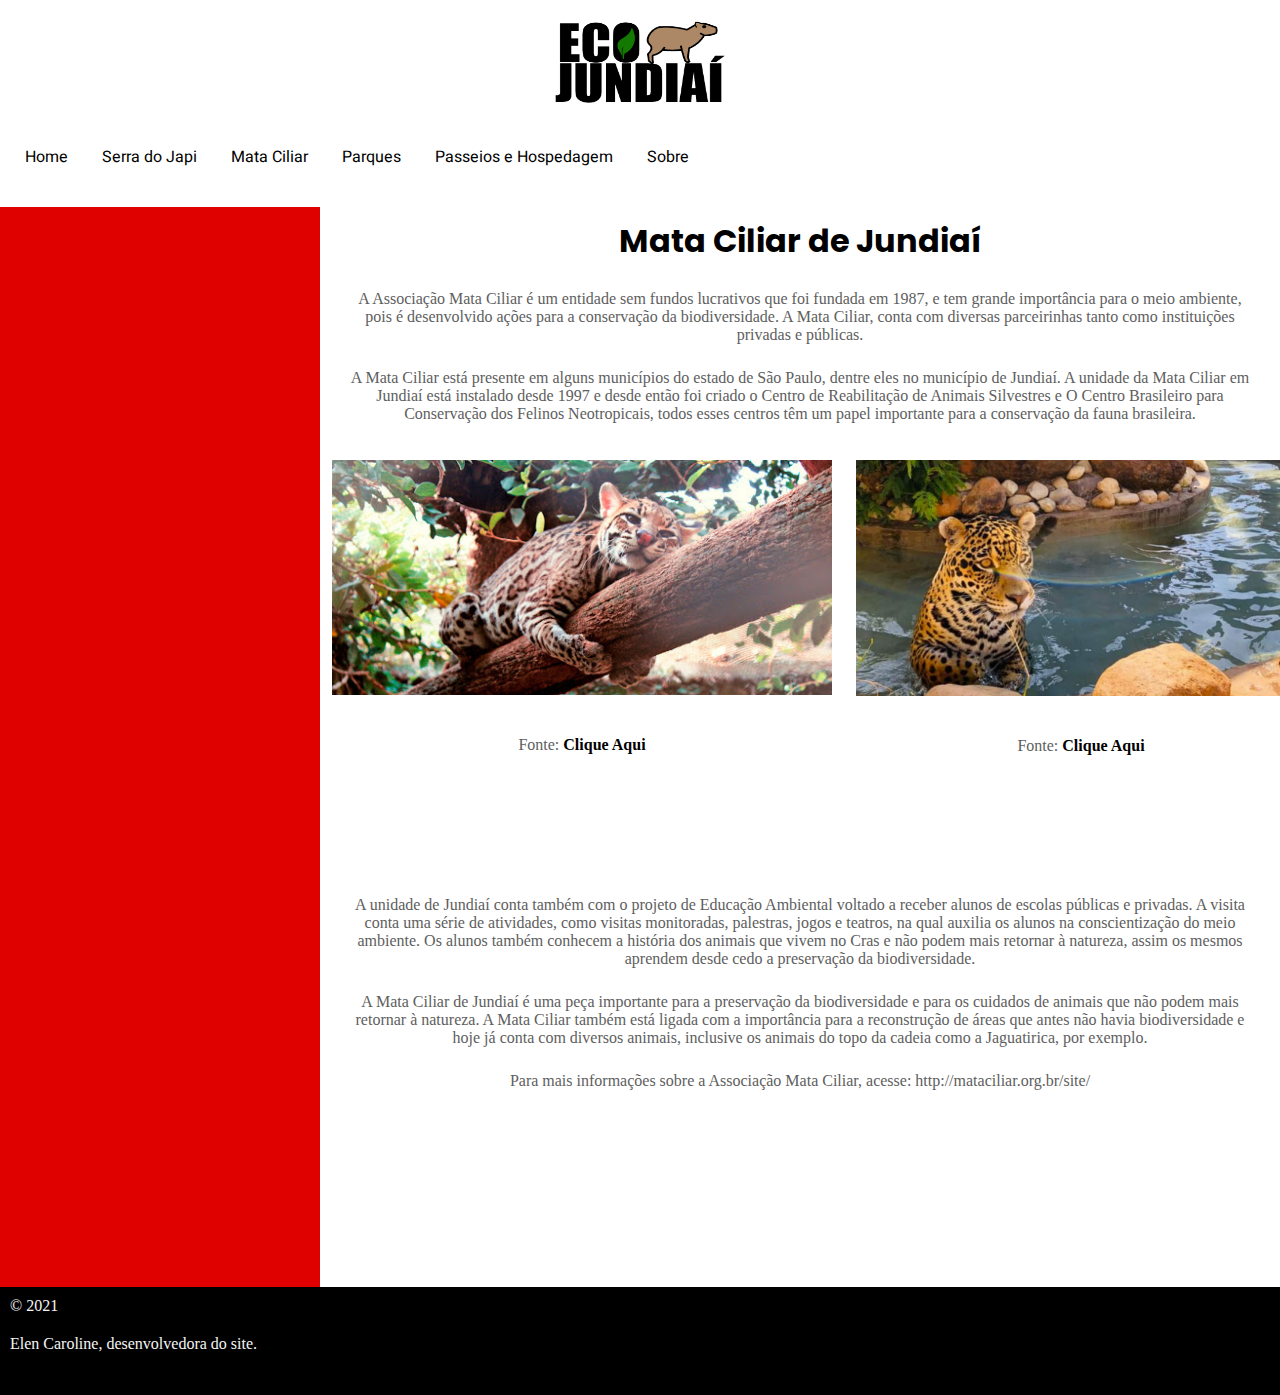
<file: mata-ciliar.html>
<!DOCTYPE html>
<html lang="en">
<head>
    <meta charset="UTF-8">
    <meta http-equiv="X-UA-Compatible" content="IE=edge">
    <meta name="viewport" content="width=device-width, initial-scale=1.0">
    <link rel="stylesheet" href="style.css">
    <link rel="icon" href="img/meio-ambiente.png">
    <title>Mata Ciliar</title>
</head>
<body>
    <div class="container-mata">
        <section class="header">
            <img src="img/capivarinha.png" alt="">
        </section>
        
        <section class="nav">
            <nav >
                <ul>
                    <li>
                        <a href="index.html">Home</a>
                        <a href="serra-japi.html">Serra do Japi</a>
                        <a href="#">Mata Ciliar</a>
                        <a href="park.html">Parques</a>
                        <a href="passeios-hospedagem.html">Passeios e Hospedagem</a>
                        <a href="sobre.html">Sobre</a>
                    </li>
                </ul>
            </nav>
        </section>

        <section>
            <main class="conteudo-mata">
                <div class="mata-1">
                    
                </div>
                <div class="mata-2">
                    <div class="mata-info">
                        <h1>Mata Ciliar de Jundiaí</h1>
                        <p>
                            A Associação Mata Ciliar é um entidade sem fundos lucrativos que foi fundada em 1987,
                           e tem grande importância para o meio ambiente, pois é desenvolvido ações para a conservação da biodiversidade.
                           A Mata Ciliar, conta com diversas parceirinhas tanto como instituições privadas e públicas.

                           
                        </p>
                        <p>
                            A Mata Ciliar está presente em alguns municípios do estado de São Paulo, dentre eles no município de Jundiaí.
                            A unidade da Mata Ciliar em Jundiaí está instalado desde 1997 e desde então foi criado o Centro de Reabilitação de Animais Silvestres e 
                            O Centro Brasileiro para Conservação dos Felinos Neotropicais, todos esses centros têm um papel importante para a conservação da fauna brasileira.

                        </p>
                         
                        <div class="img-mataciliar">
                            <div>
                                <img src="img/mata-ciliar1.jpg" alt="" width="500px">
                                <p> Fonte: <a href="sobre.html">Clique Aqui</a> </p>
                            </div>
                            <div>
                                <img src="img/mata-ciliar2.png" alt="" width="450px">
                                <p> Fonte: <a href="sobre.html">Clique Aqui</a> </p>
                            </div>
                        </div>

                        <p>
                            A unidade de Jundiaí conta também com o projeto de Educação Ambiental voltado a receber alunos de escolas públicas e privadas.
                            A visita conta uma série de atividades, como visitas monitoradas, palestras, jogos e teatros, na qual auxilia os alunos na conscientização do meio ambiente.
                            Os alunos também conhecem a história dos animais que vivem no Cras e não podem mais retornar à natureza, assim os mesmos aprendem desde cedo a preservação da biodiversidade.

                        </p>
                            
                        <p>
                            A Mata Ciliar de Jundiaí é uma peça importante para a preservação da biodiversidade e para os cuidados de animais que não podem mais retornar à natureza.
                            A Mata Ciliar também está ligada com a importância para a reconstrução de áreas que antes não havia biodiversidade e hoje já conta com diversos animais, inclusive os animais do topo da cadeia como a Jaguatirica, por exemplo.

                        </p>
                        <p>
                            Para mais informações sobre a Associação Mata Ciliar, acesse: http://mataciliar.org.br/site/
                        </p>
                    </div>
                </div>
            </main>
        </section>
        <section>
            <footer>
                <p>
                    &copy; 2021
                </p>
                <p> 
                    
                    Elen Caroline, desenvolvedora do site.
                </p>
               
            </footer>
        </section>
    </div>
</body>
</html>
</file>
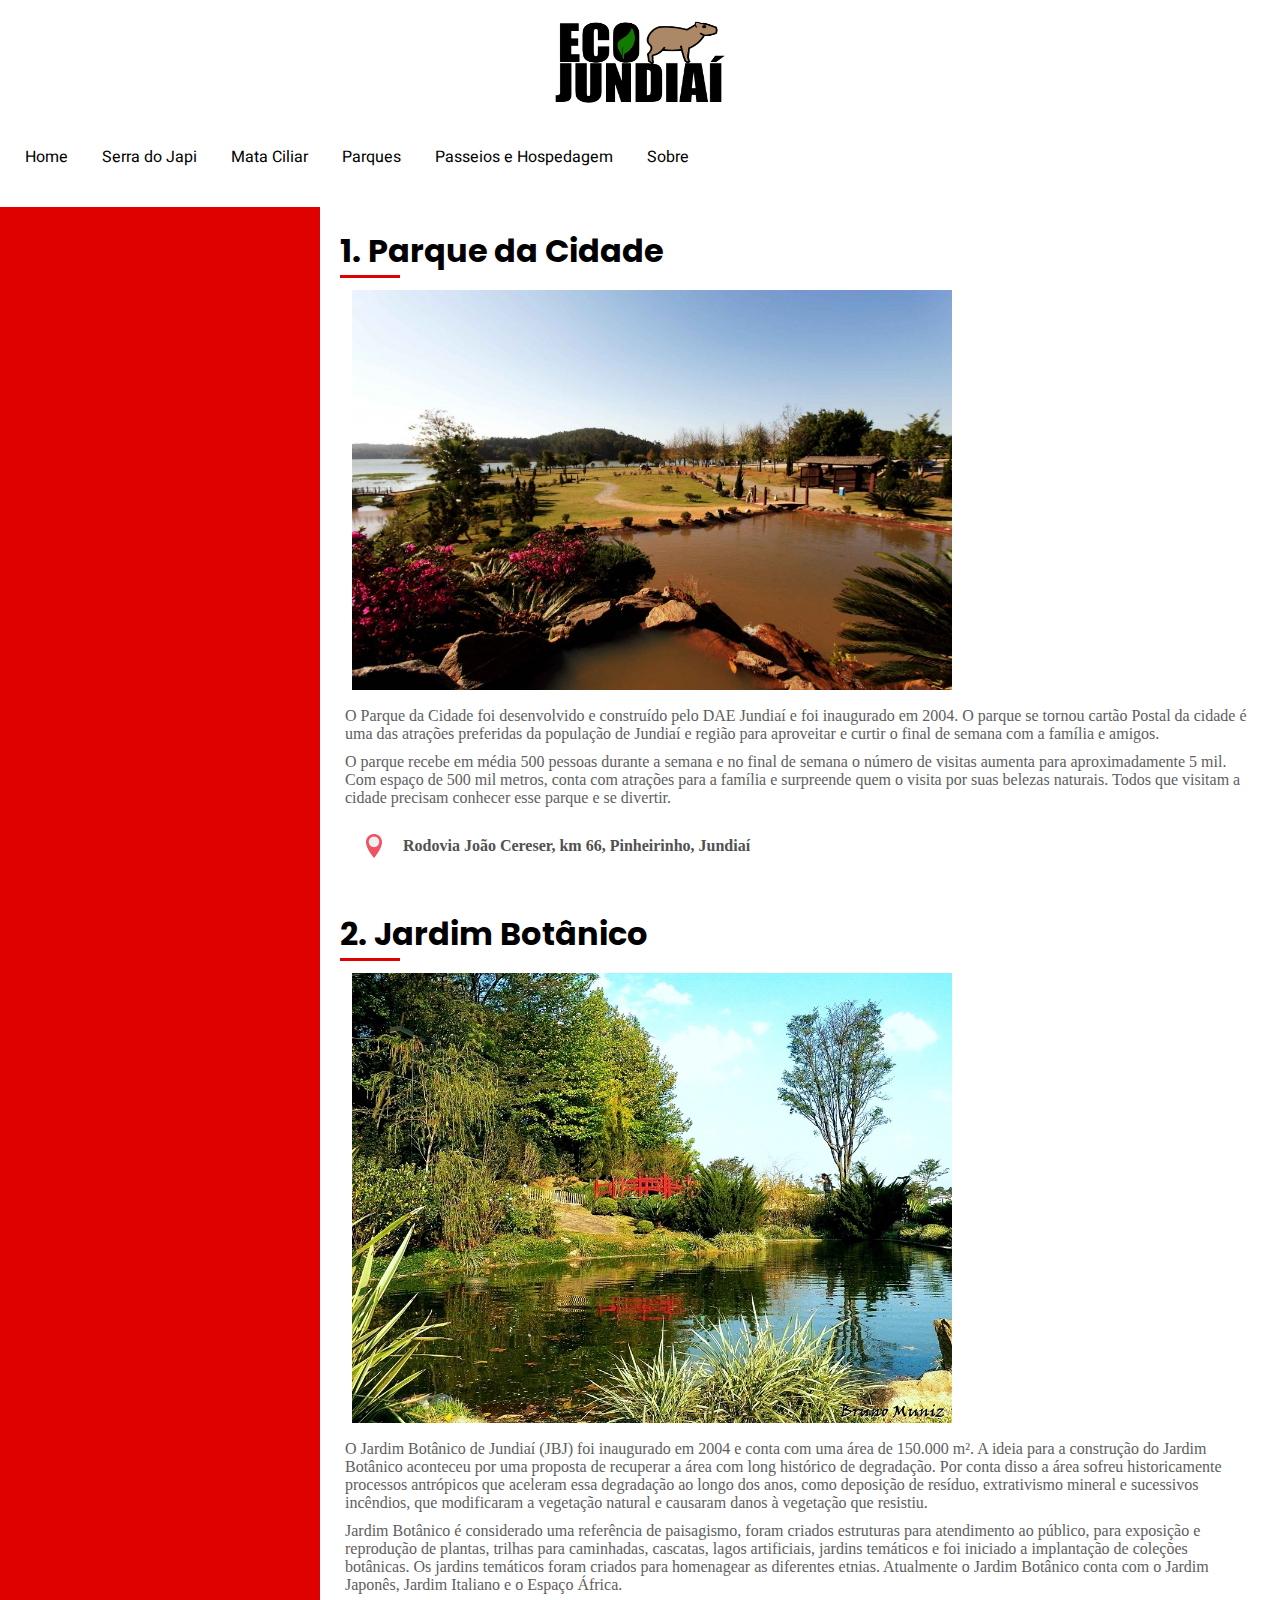
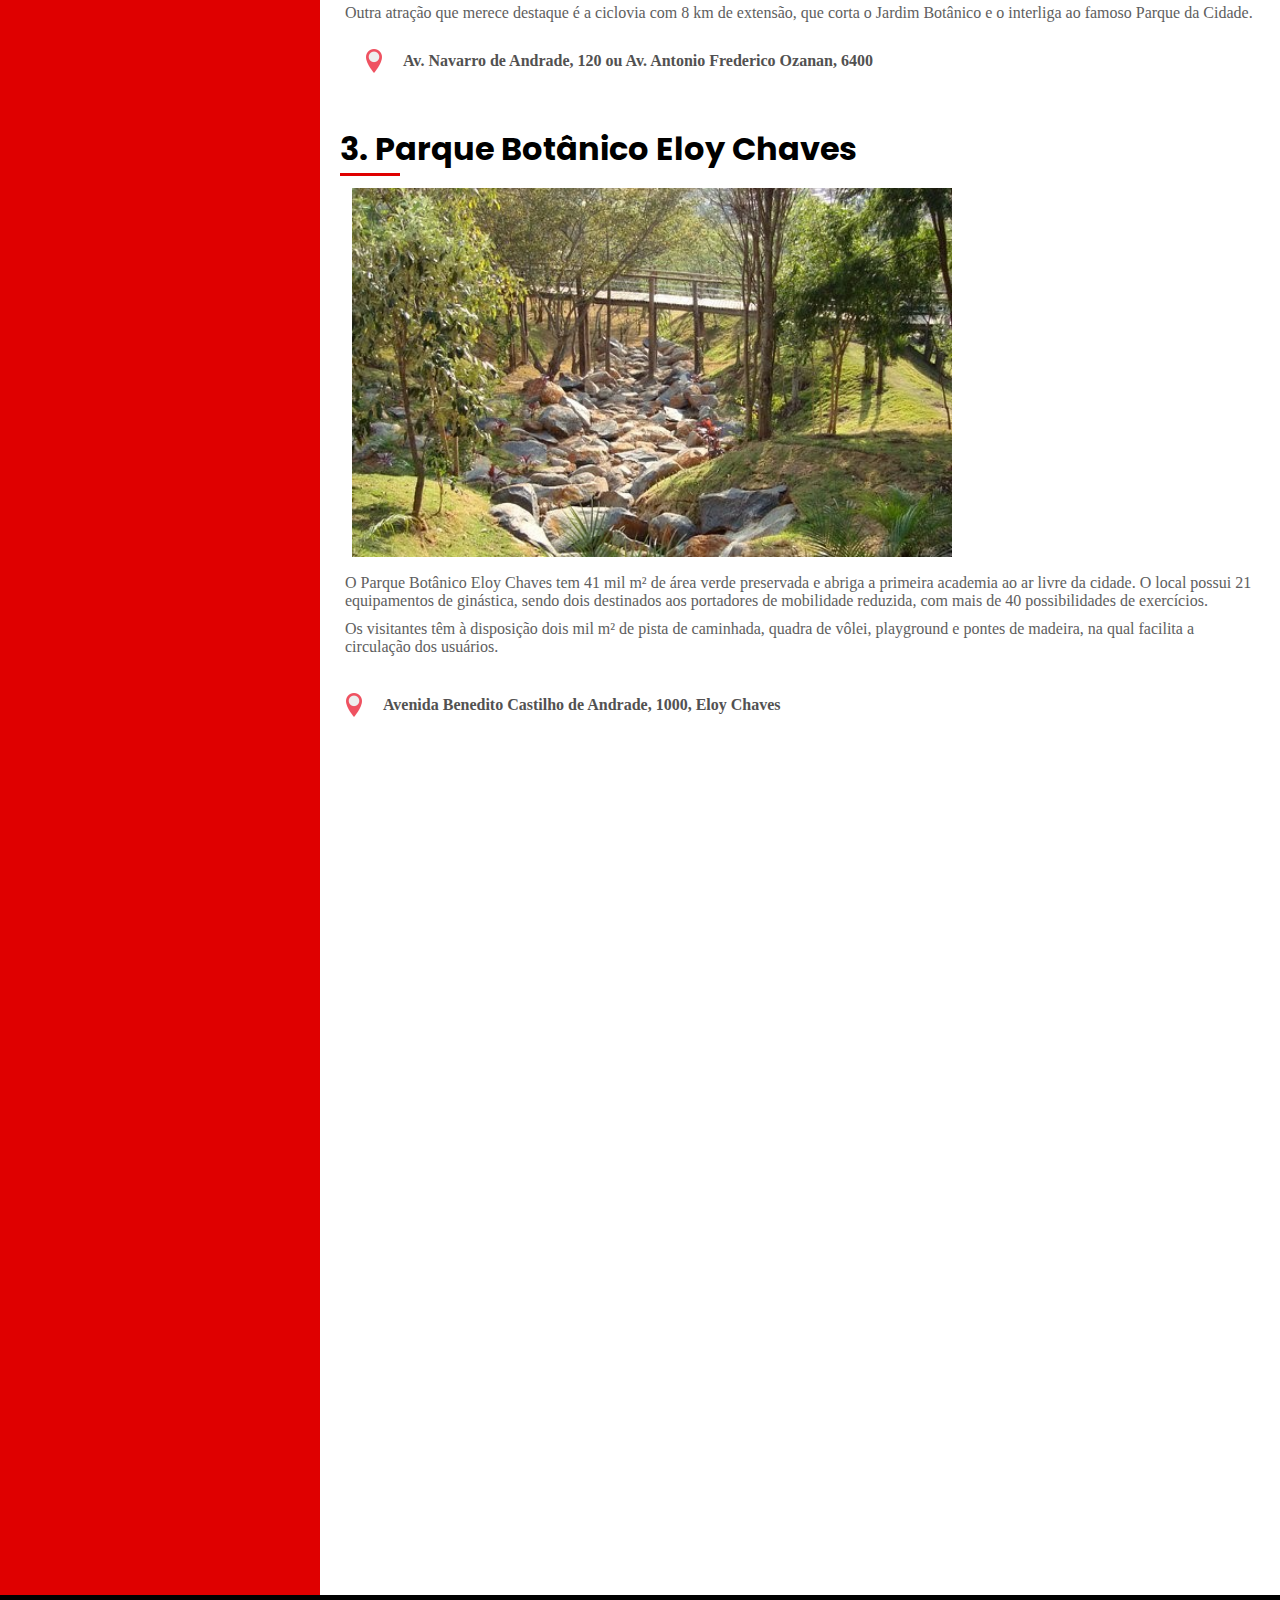
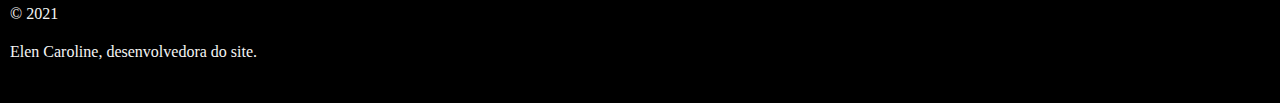
<file: park.html>
<!DOCTYPE html>
<html lang="en">
<head>
    <meta charset="UTF-8">
    <meta http-equiv="X-UA-Compatible" content="IE=edge">
    <meta name="viewport" content="width=device-width, initial-scale=1.0">
    <link rel="stylesheet" href="style.css">
    <link rel="icon" href="img/meio-ambiente.png">
    <title>Parques</title>
</head>
<body>
    <div class="container-park">

        <section class="header">
            <img src="img/capivarinha.png" alt="">
        </section>
        
        <section class="nav">
            <nav >
                <ul>
                    <li>
                        <a href="index.html">Home</a>
                        <a href="serra-japi.html">Serra do Japi</a>
                        <a href="mata-ciliar.html">Mata Ciliar</a>
                        <a href="#">Parques</a>
                        <a href="passeios-hospedagem.html">Passeios e Hospedagem</a>
                        <a href="sobre.html">Sobre</a>
                    </li>
                </ul>
            </nav>
        </section>

        <section>
            <main class="conteudo-park">
                <div class="cont-1"> 

                </div>
                <div class="cont-2">
                    <div class="park-1">
                        <h2>
                            1. Parque da Cidade
                        </h2>
                        <img src="img/parque-da-cidade.jpg" alt="" width="600px">
                        <p>
                            O Parque da Cidade foi desenvolvido e construído pelo DAE Jundiaí e foi inaugurado em 2004. O parque se tornou cartão
                            Postal da cidade é uma das atrações preferidas da população de Jundiaí e região para aproveitar e curtir o final de semana com a família e amigos.


                        <p>
                            O parque recebe em média 500 pessoas durante a semana e no final de semana o número de visitas aumenta para aproximadamente 5 mil.
                            Com espaço de 500 mil metros, conta com atrações para a família e surpreende quem o visita por suas belezas naturais.
                            Todos que visitam a cidade precisam conhecer esse parque e se divertir.

                        </p>
                        <div class="localizacao">
                            <img src="img/localizacao.png" alt=""> 
                            <p>
                                Rodovia João Cereser, km 66, Pinheirinho, Jundiaí
                             </p>
                        </div>
                        
                        
                    </div>
                    
                    <div class="park-2">
                        <h2>
                            2. Jardim Botânico
                        </h2>
                        <img src="img/jardim-botanico.jpg" alt="" width="600px">
                        <p>
                            O Jardim Botânico de Jundiaí (JBJ) foi inaugurado em 2004 e conta com uma área de 150.000 m². 
                            A ideia para a construção do Jardim Botânico aconteceu por uma proposta de recuperar a área com long
                            histórico de degradação. Por conta disso a área sofreu historicamente processos antrópicos que aceleram essa degradação ao
                            longo dos anos, como deposição de resíduo, extrativismo mineral e sucessivos incêndios, que modificaram a vegetação natural
                            e causaram danos à vegetação que resistiu.

                        </p>
                        <p>
                            Jardim Botânico é considerado uma referência de paisagismo, foram criados estruturas para atendimento ao público, para exposição e reprodução de plantas,
                            trilhas para caminhadas, cascatas, lagos artificiais, jardins temáticos e foi iniciado a implantação de coleções botânicas.
                            Os jardins temáticos foram criados para homenagear as diferentes etnias. Atualmente o Jardim Botânico conta com o Jardim Japonês, Jardim Italiano e o Espaço África.
  
                        </p>
                        <p>
                            Outra atração que merece destaque é a ciclovia com 8 km de extensão, que corta o Jardim Botânico e o interliga ao famoso Parque da Cidade.
                        </p>
                        <div class="localizacao">
                            <img src="img/localizacao.png" alt=""> 
                            <p>
                                Av. Navarro de Andrade, 120 ou Av. Antonio Frederico Ozanan, 6400
                             </p>
                        </div>

                    </div>

                    <div class="park-3">
                        <h2>
                            3. Parque Botânico Eloy Chaves
                        </h2>
                        <img src="img/botanico-eloy.jpg" alt="" width="600px">
                        <p>
                            O Parque Botânico Eloy Chaves tem 41 mil m² de área verde preservada e abriga a primeira academia ao ar livre da cidade.
                            O local possui 21 equipamentos de ginástica, sendo dois destinados aos portadores de mobilidade reduzida, com mais de 40 possibilidades de exercícios.
                        </p>
                        <p>
                            Os visitantes têm à disposição dois mil m² de pista de caminhada, quadra de vôlei, playground e pontes de madeira, na qual facilita a circulação dos usuários.
                        </p>
                    </div>
                    <div class="localizacao">
                        <img src="img/localizacao.png" alt=""> 
                        <p>
                            Avenida Benedito Castilho de Andrade, 1000, Eloy Chaves
                         </p>
                    </div>
                </div>

            </main>
        </section>
        <section>
            <footer>
                <p>
                    &copy; 2021
                </p>
                <p> 
                    
                    Elen Caroline, desenvolvedora do site.
                </p>
               
            </footer>
        </section>
    </div>
    
</body>
</html>
</file>
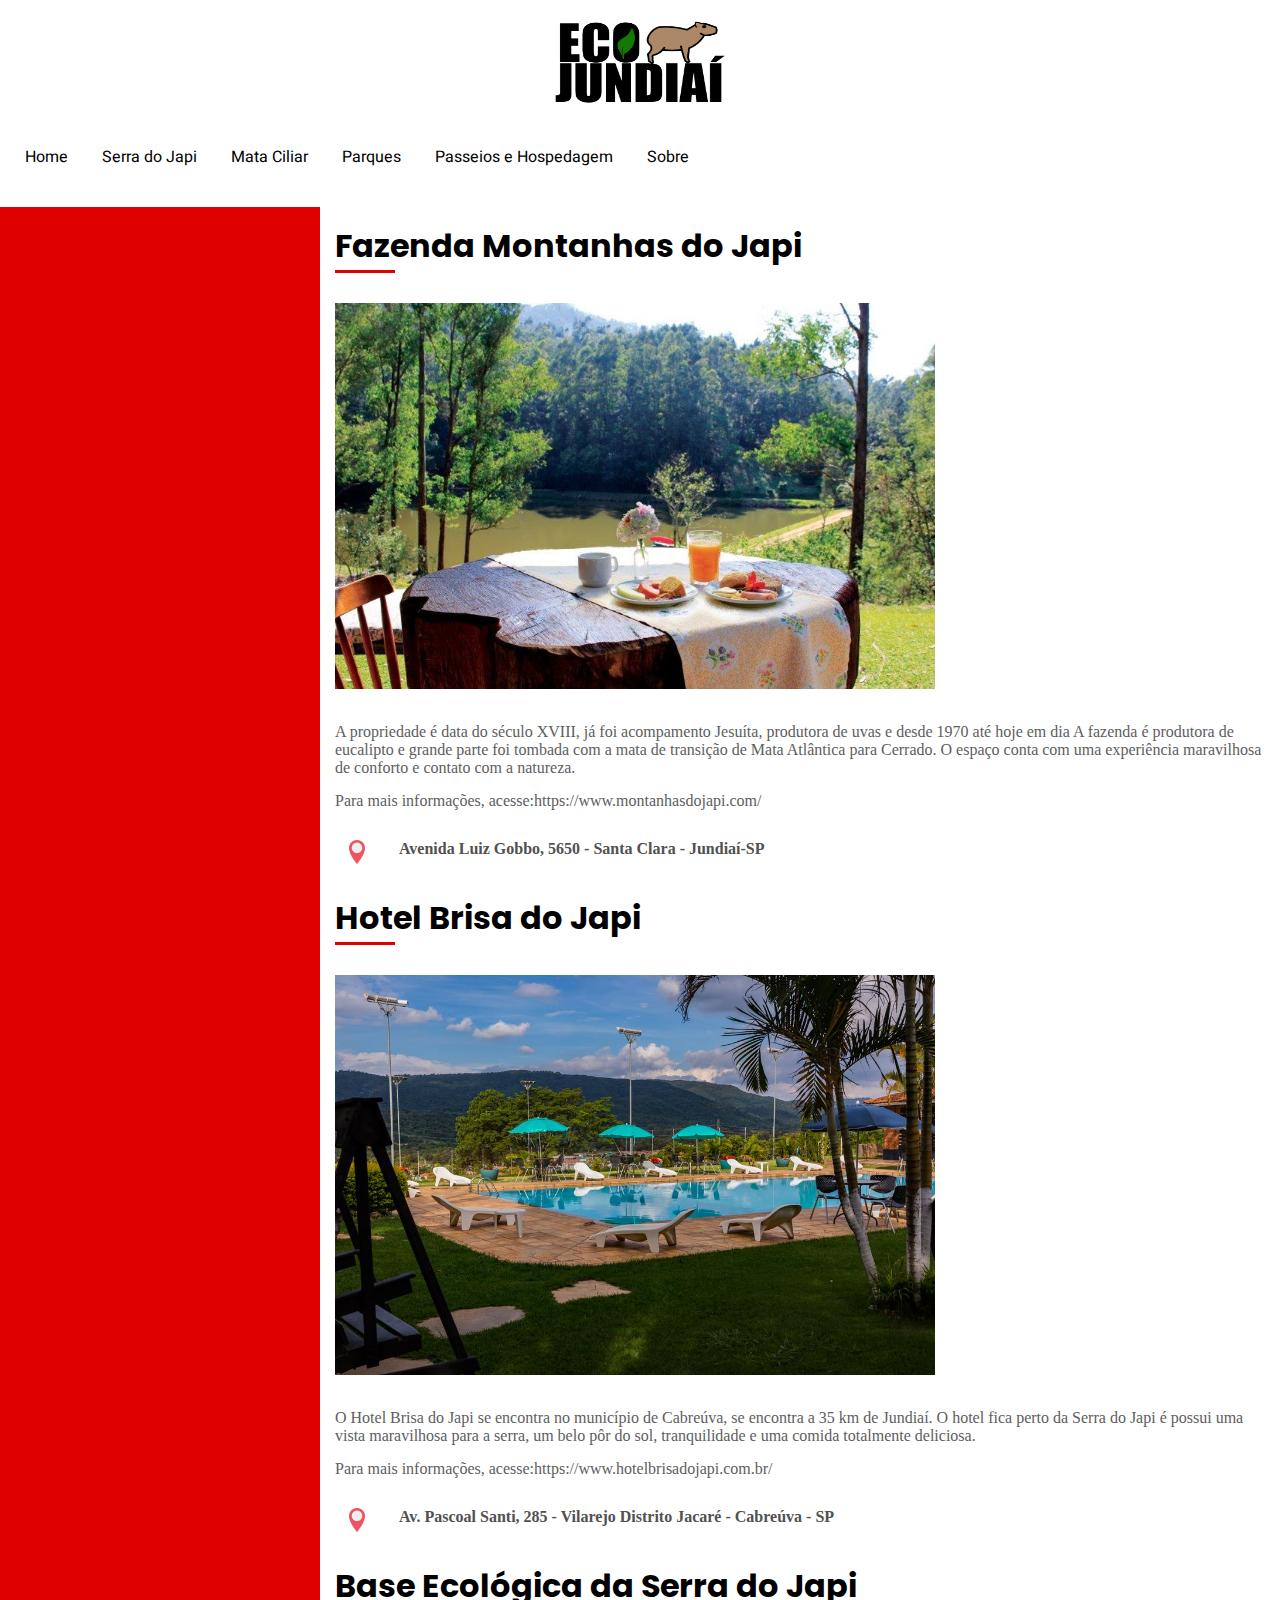
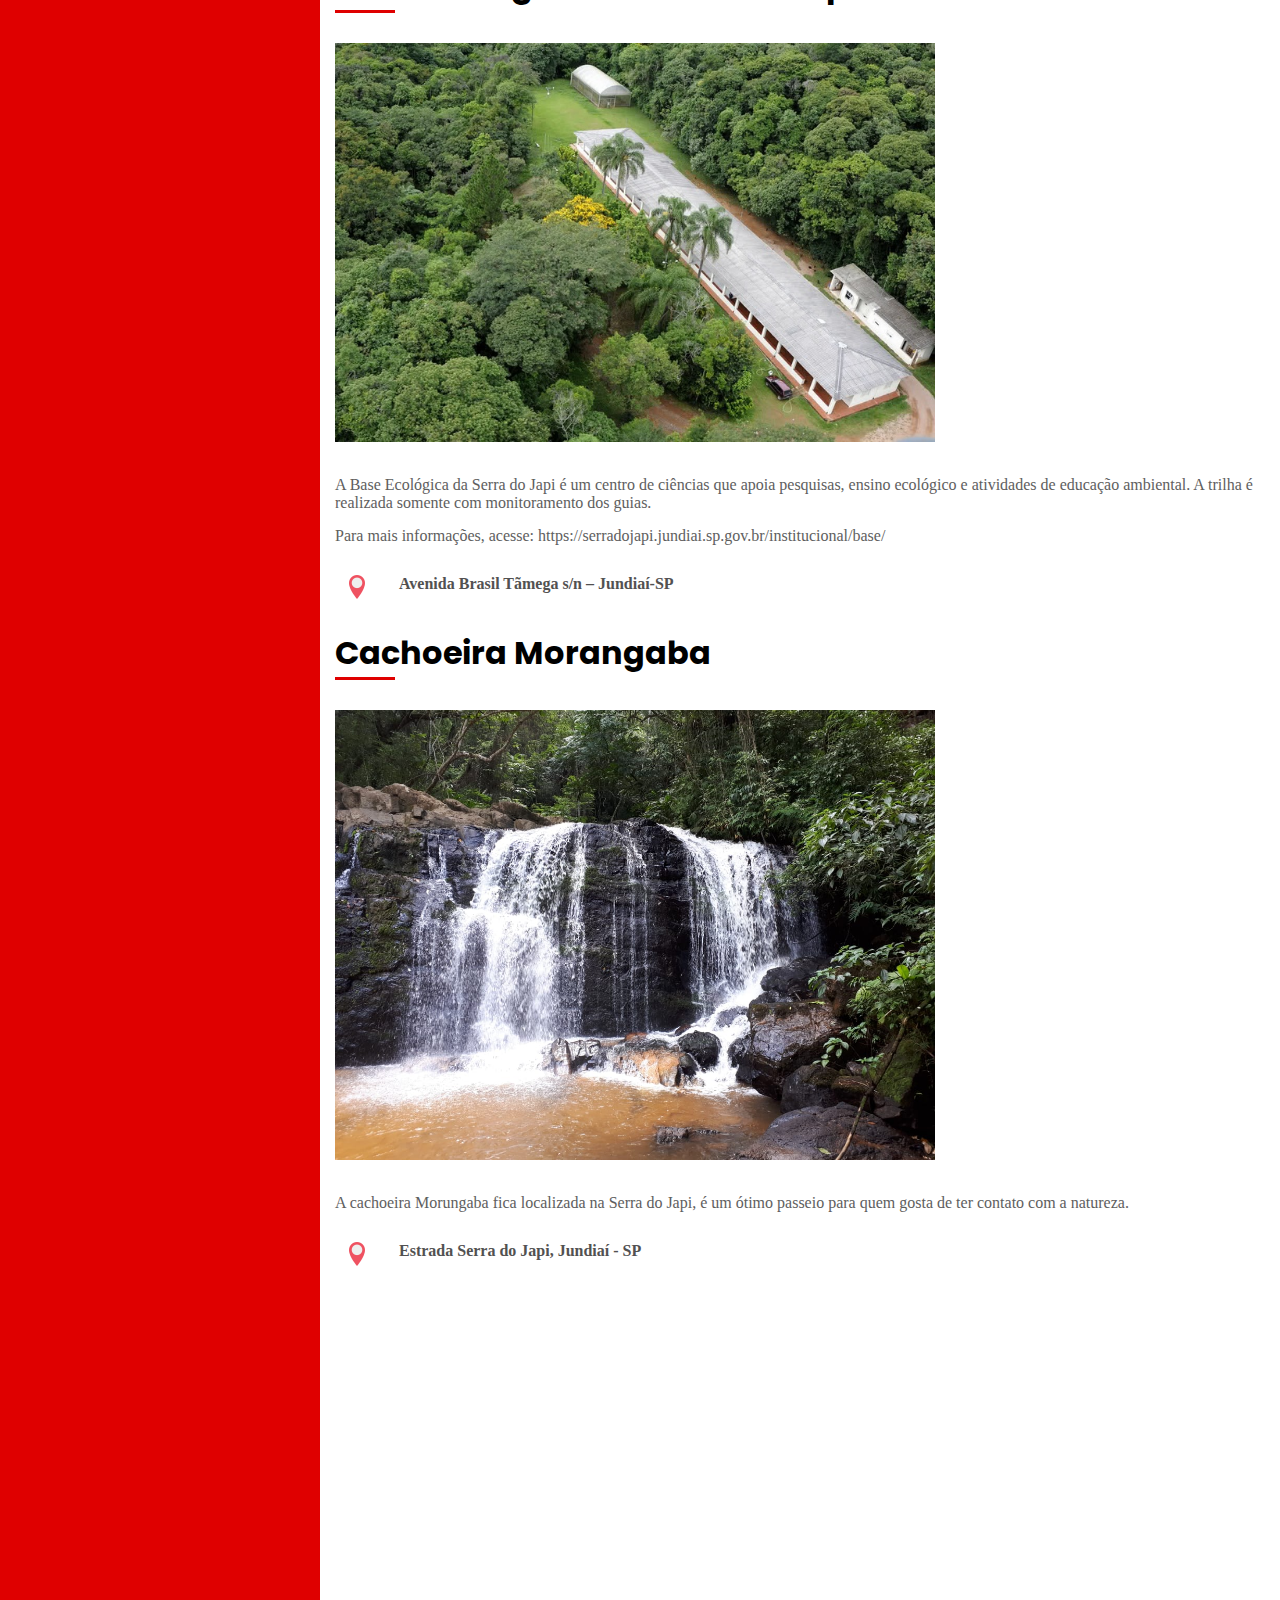
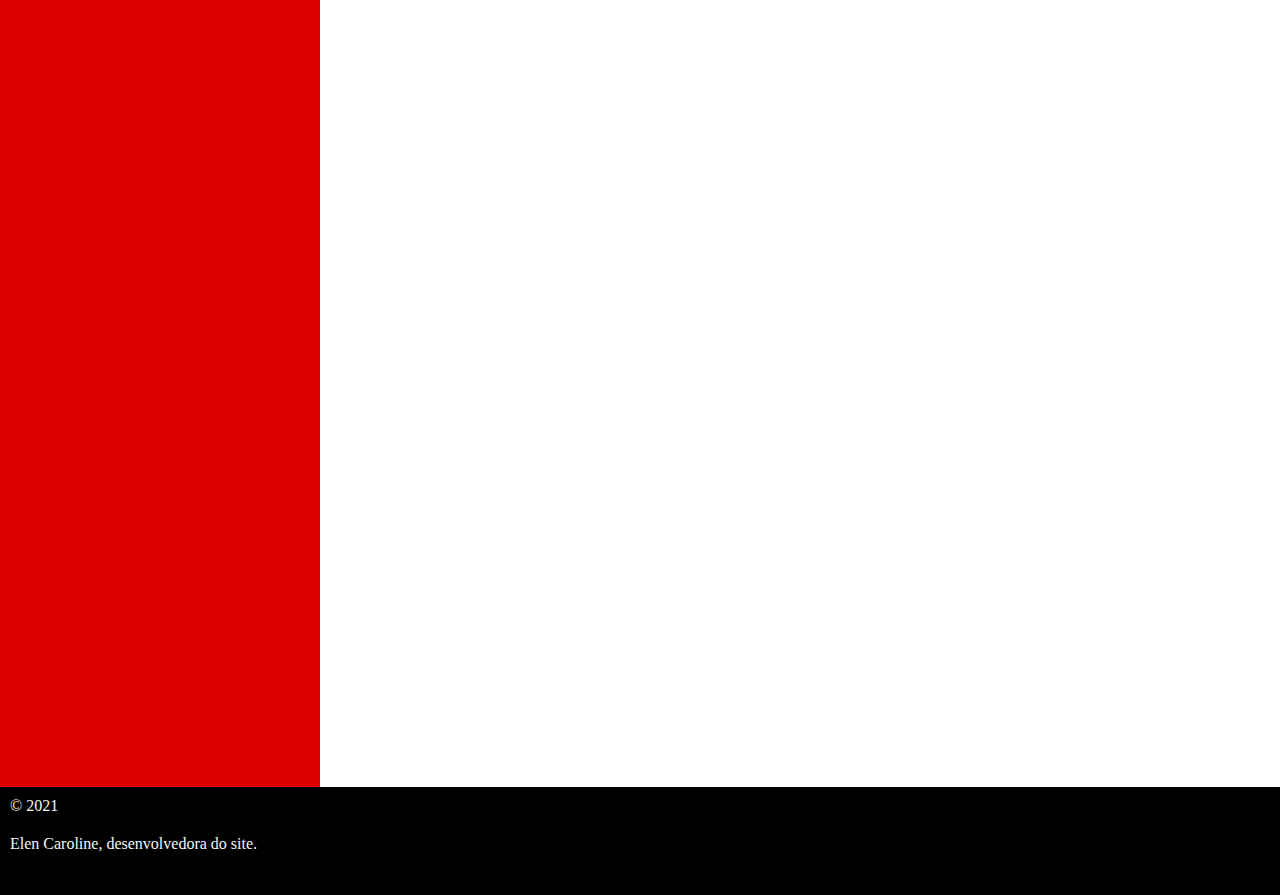
<file: passeios-hospedagem.html>
<!DOCTYPE html>
<html lang="en">
<head>
    <meta charset="UTF-8">
    <meta http-equiv="X-UA-Compatible" content="IE=edge">
    <meta name="viewport" content="width=device-width, initial-scale=1.0">
    <link rel="stylesheet" href="style.css">
    <link rel="icon" href="img/meio-ambiente.png">
    <title>Passeios e Hospedagem</title>
</head>
<body>
    <div class="container-hospedagem">
        <section class="header">
            <img src="img/capivarinha.png" alt="">
    </section>
    
    <section class="nav">
        <nav >
            <ul>
                <li>
                    <a href="index.html">Home</a>
                    <a href="serra-japi.html">Serra do Japi</a>
                    <a href="mata-ciliar.html">Mata Ciliar</a>
                    <a href="park.html">Parques</a>
                    <a href="#">Passeios e Hospedagem</a>
                    <a href="sobre.html">Sobre</a>
                </li>
            </ul>
        </nav>
    </section>
    <section>
        <main class="conteudo-hospedagem">
            <div class="hospedagem-1">

            </div>
            <div class="hospedagem-2">
        
                <div class="passeios-hosp">
                    <h2>Fazenda Montanhas do Japi</h2>
                    <img src="img/hospedagem1.jpg" alt="" width="600px">
                    <p>
                        A propriedade é data do século XVIII, já foi acompamento Jesuíta, produtora de uvas e desde 1970 até hoje em dia
                        A fazenda é produtora de eucalipto e grande parte foi tombada com a mata de transição de Mata Atlântica para Cerrado. 
                        O espaço conta com uma experiência maravilhosa de conforto e contato com a natureza.
                    </p>
                    <p>
                        Para mais informações, acesse:https://www.montanhasdojapi.com/
                    </p>
                    <div class="localizacao">
                        <img src="img/localizacao.png" alt=""> 
                        <p>
                            Avenida Luiz Gobbo, 5650 - Santa Clara - Jundiaí-SP
                         </p>
                    </div>
                </div>
                <div class="passeios-hosp">
                    <h2>Hotel Brisa do Japi</h2>
                    <img src="img/hospedagem2.jpg" alt="" width="600px">
                    <p>
                        O Hotel Brisa do Japi se encontra no município de Cabreúva, se encontra a 35 km de Jundiaí.
                        O hotel fica perto da Serra do Japi é possui uma vista maravilhosa para a serra, um belo pôr do sol, tranquilidade
                        e uma comida totalmente deliciosa.
                    </p>
                    <p>
                        Para mais informações, acesse:https://www.hotelbrisadojapi.com.br/
                    </p>
                    <div class="localizacao">
                        <img src="img/localizacao.png" alt=""> 
                        <p>
                            Av. Pascoal Santi, 285 - Vilarejo Distrito Jacaré - Cabreúva - SP 
                         </p>
                    </div>
                </div>
              
                <div class="passeios-hosp">
                    <h2>Base Ecológica da Serra do Japi</h2>
                    <img src="img/hospedagem3.jpg" alt="" width="600px">
                    <p>
                        A Base Ecológica da Serra do Japi é um centro de ciências que apoia pesquisas, ensino ecológico e atividades de educação ambiental.
                        A trilha é realizada somente com monitoramento dos guias.
                    </p>
                    <p>
                        Para mais informações, acesse: https://serradojapi.jundiai.sp.gov.br/institucional/base/
                    </p>
                    <div class="localizacao">
                        <img src="img/localizacao.png" alt=""> 
                        <p>
                            Avenida Brasil Tãmega s/n – Jundiaí-SP
                         </p>
                    </div>
                </div>

                <div class="passeios-hosp">
                    <h2>Cachoeira Morangaba</h2>
                    <img src="img/hospedagem4.jpg" alt="" width="600px">
                    <p>
                        A cachoeira Morungaba fica localizada na Serra do Japi, é um ótimo passeio para quem gosta de ter contato com a natureza.
                    </p>
                    
                    <div class="localizacao">
                        <img src="img/localizacao.png" alt=""> 
                        <p>
                            Estrada Serra do Japi, Jundiaí - SP
                         </p>
                    </div>
                </div>
                
            </div>
                   
        </main>
    </section>
    <section>
        <footer>
            <p>
                &copy; 2021
            </p>
            <p> 
                
                Elen Caroline, desenvolvedora do site.
            </p>
           
        </footer>
    </section>
    </div>
</body>
</html>
</file>
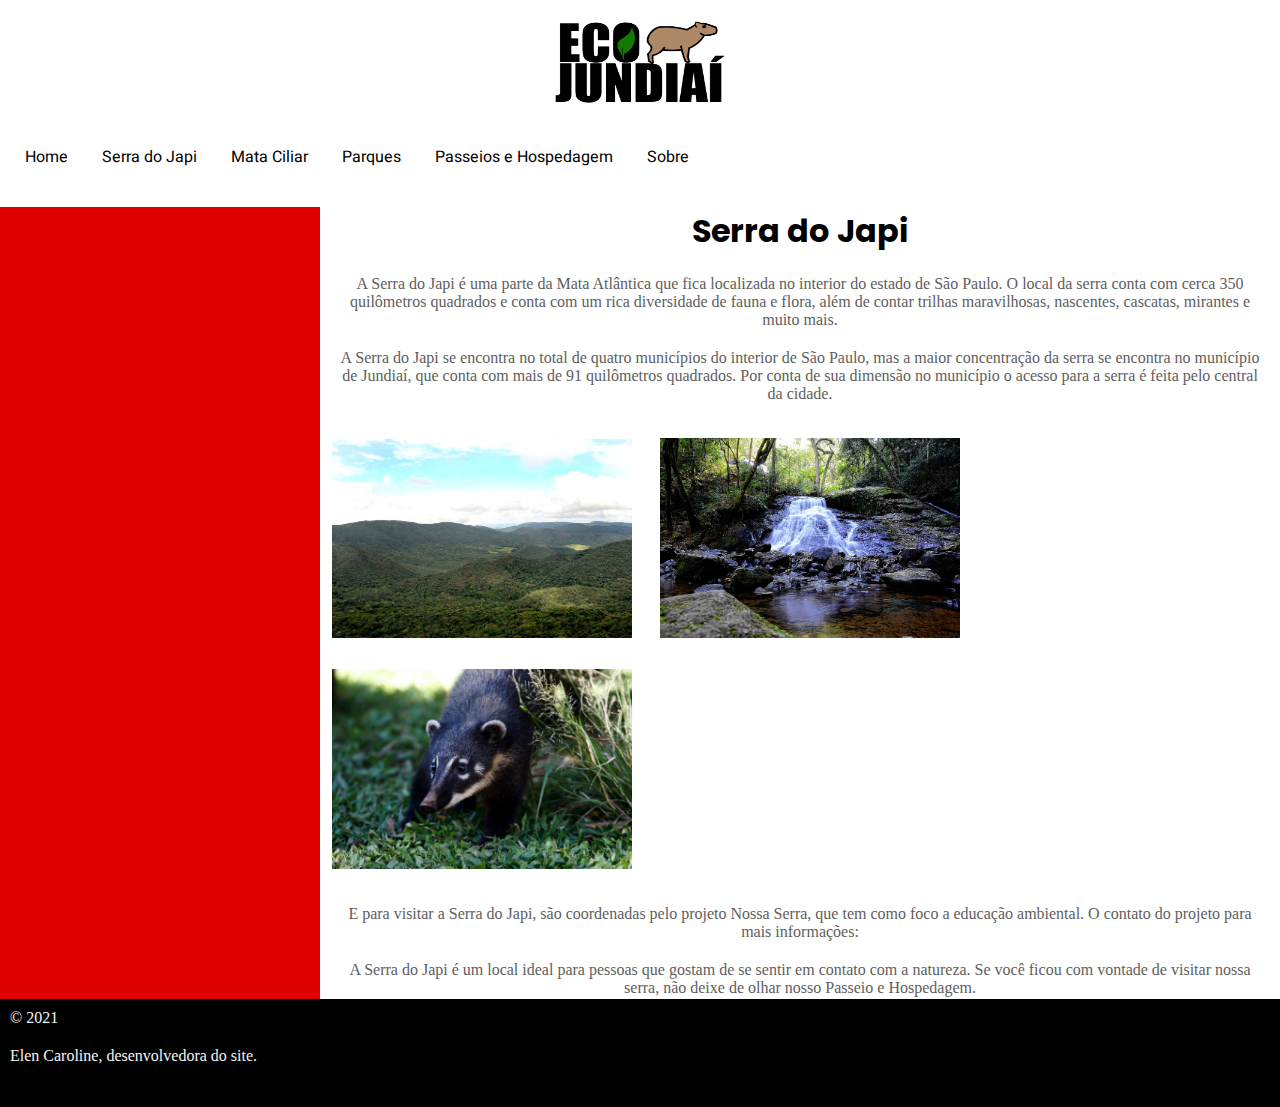
<file: serra-japi.html>
<!DOCTYPE html>
<html lang="en">
<head>
    <meta charset="UTF-8">
    <meta http-equiv="X-UA-Compatible" content="IE=edge">
    <meta name="viewport" content="width=device-width, initial-scale=1.0">
    <link rel="stylesheet" href="style.css">
    <link rel="icon" href="img/meio-ambiente.png">
    <title>Serra do Japi</title>
</head>
<body>
    <div class="container-serra">
        <section class="header">
            <img src="img/capivarinha.png" alt="">
        </section>
        
        <section class="nav">
            <nav >
                <ul>
                    <li>
                        <a href="index.html">Home</a>
                        <a href="#">Serra do Japi</a>
                        <a href="mata-ciliar.html">Mata Ciliar</a>
                        <a href="park.html">Parques</a>
                        <a href="passeios-hospedagem.html">Passeios e Hospedagem</a>
                        <a href="sobre.html">Sobre</a>
                    </li>
                </ul>
            </nav>
        </section>

        <section>
            <main class="conteudo-serra">
                <div class="part-1">
                    
                </div>
                <div class="part-2">
                    <h1 class="title">Serra do Japi</h1>
                    <p>
                        A Serra do Japi é uma parte da Mata Atlântica que fica localizada no interior do estado de São Paulo.
                        O local da serra conta com cerca 350 quilômetros quadrados e conta com um rica diversidade de fauna e flora, além
                        de contar trilhas maravilhosas, nascentes, cascatas, mirantes e muito mais. 

                    </p>
                    <p>
                        A Serra do Japi se encontra no total de quatro municípios do interior de São Paulo, mas a maior concentração da serra se encontra
                        no município de Jundiaí, que conta com mais de 91 quilômetros quadrados. Por conta de sua dimensão no município o acesso 
                        para a serra é feita pelo central da cidade.

                    </p>
                    <div>
                        <img class="img" src="img/serra1.jpg" alt="" width="300px">
                        <img class="img" src="img/serra2.jpg" alt="" width="300px">
                        <img class="img" src="img/serra3.jpg" alt="" width="300px">
                    </div>
                    <p>
                        E para visitar a Serra do Japi, são coordenadas pelo projeto Nossa Serra, que tem como foco a educação ambiental.
                        O contato do projeto para mais informações:

                    </p>
                    <p>
                        A Serra do Japi é um local  ideal para pessoas que gostam de se sentir em contato com a natureza.
                        Se você ficou com vontade de visitar nossa serra, não deixe de olhar nosso <a href="passeios-hospedagem.html">Passeio e Hospedagem.</a> 
                    </p>
                   
                </div>
            </main>
        </section>
        <section>
            <footer>
                <p>
                    &copy; 2021
                </p>
                <p> 
                    
                    Elen Caroline, desenvolvedora do site.
                </p>
               
            </footer>
        </section>
    </div>  
</body>
</html>
</file>
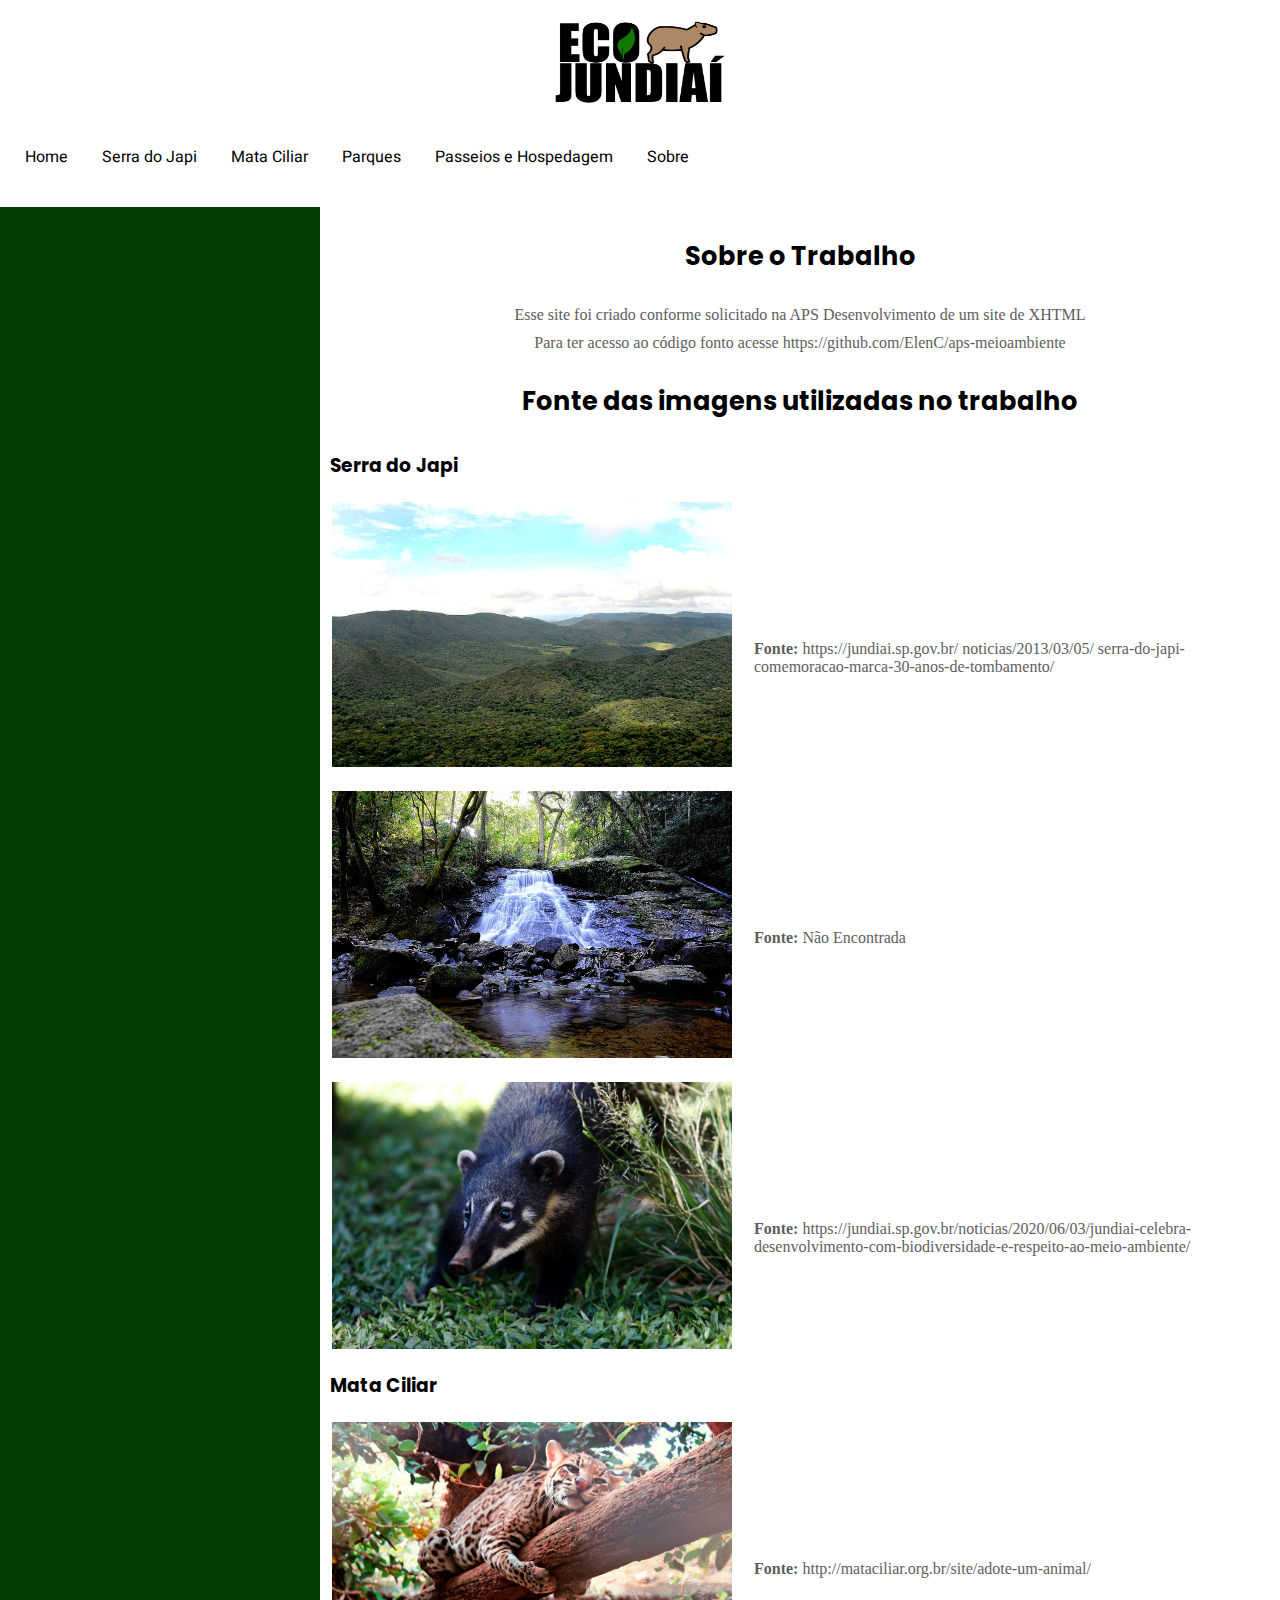
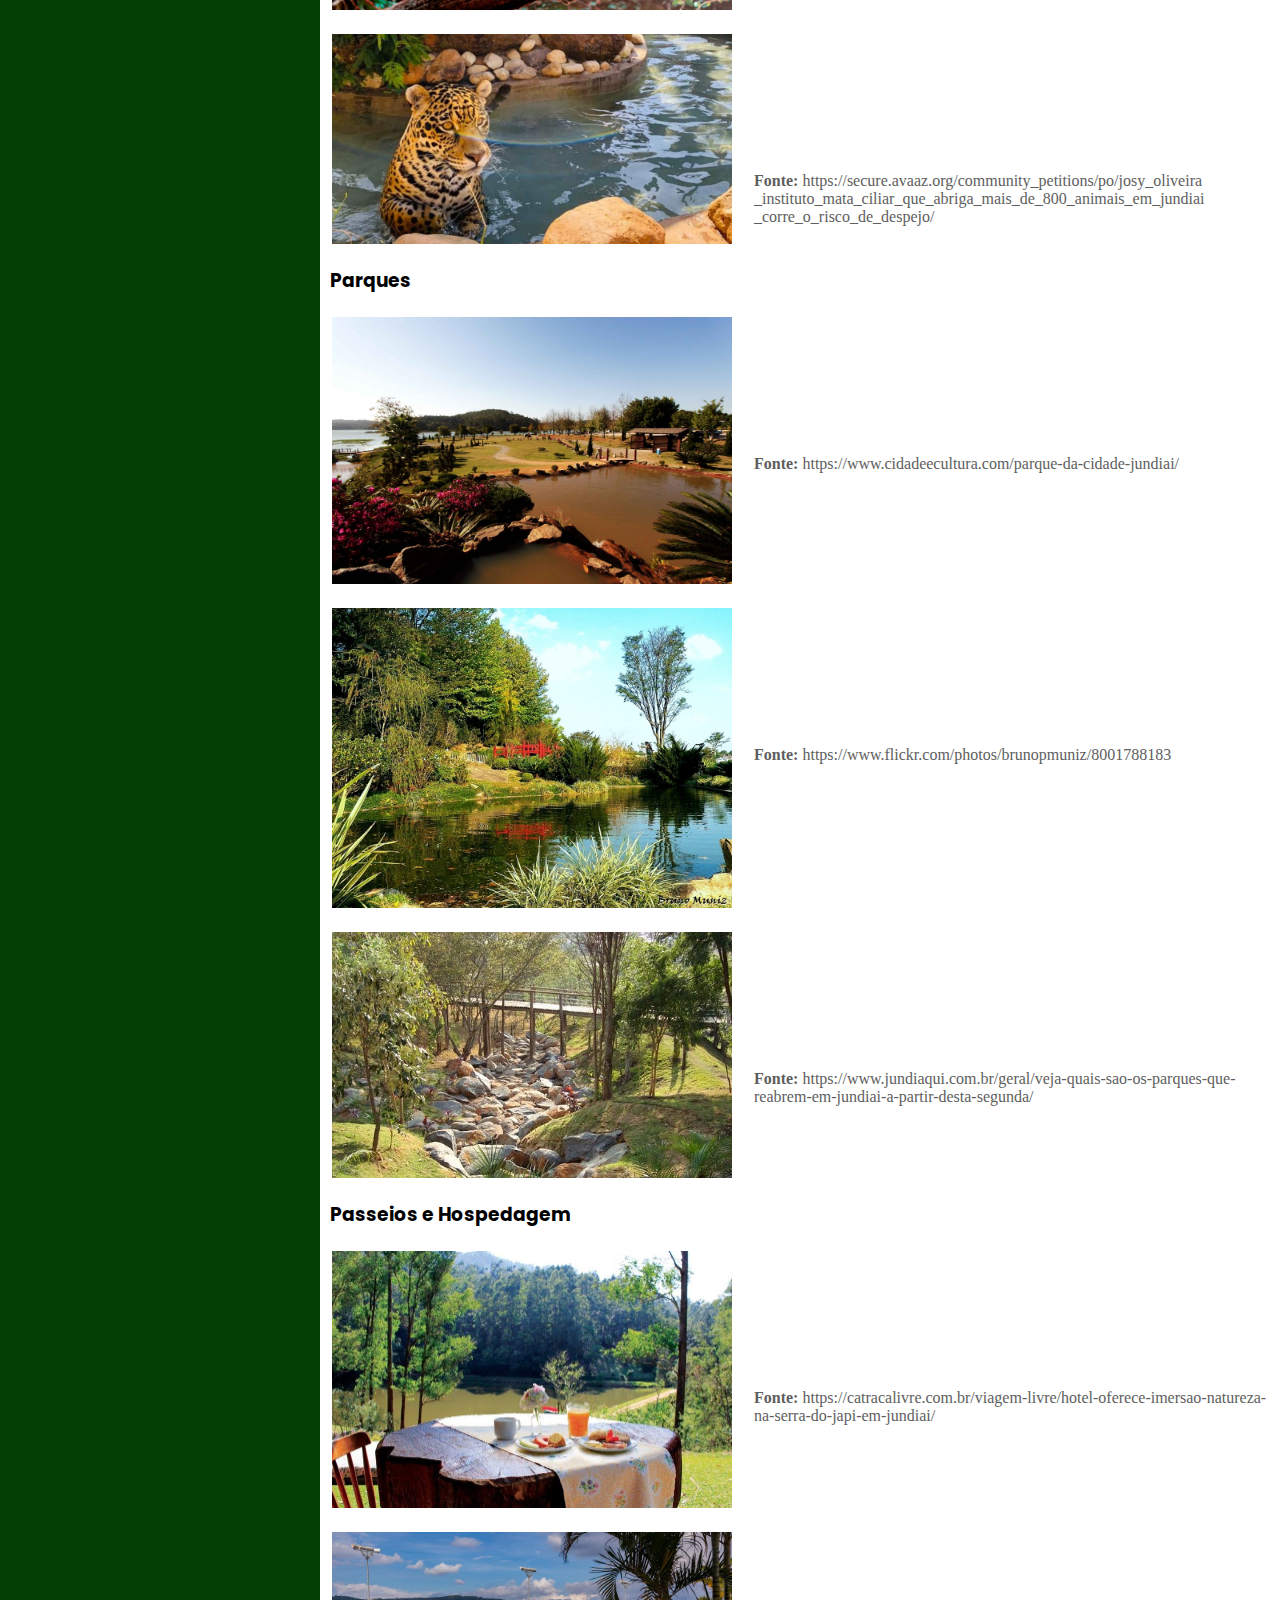
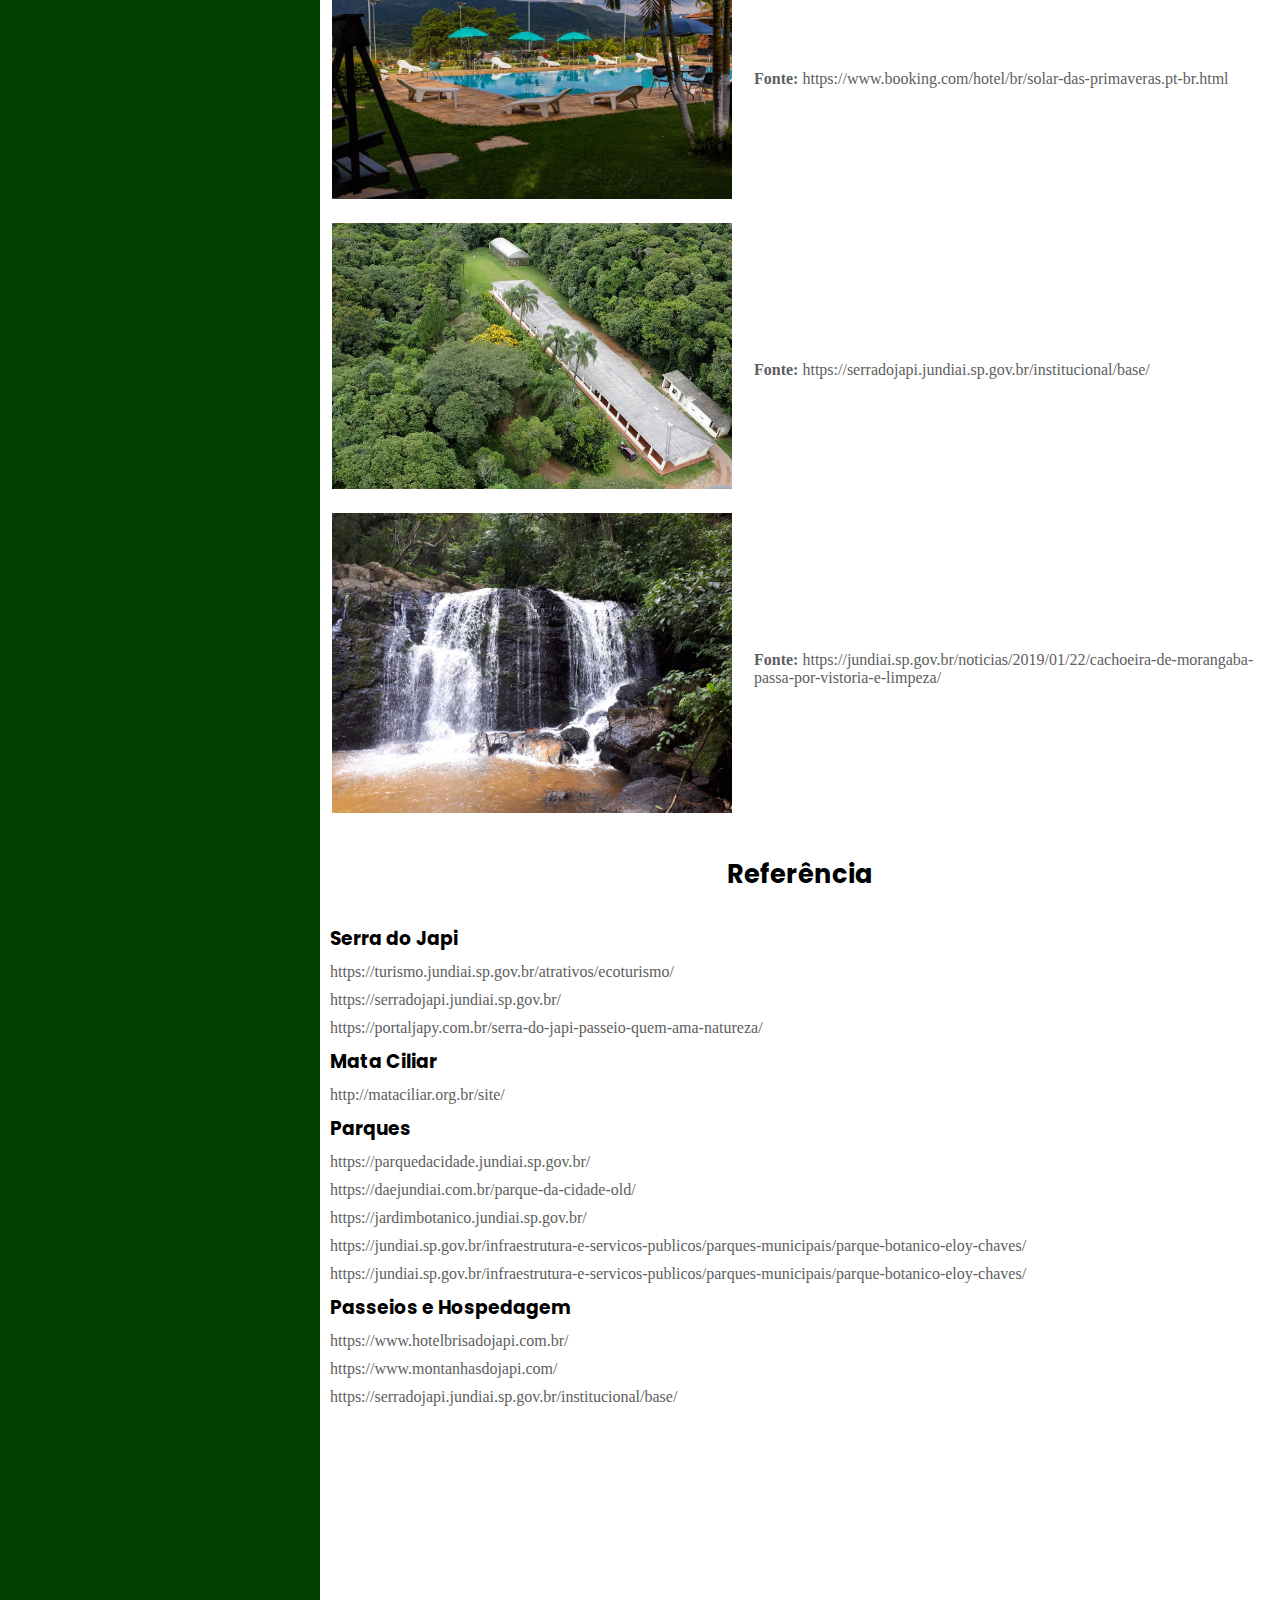
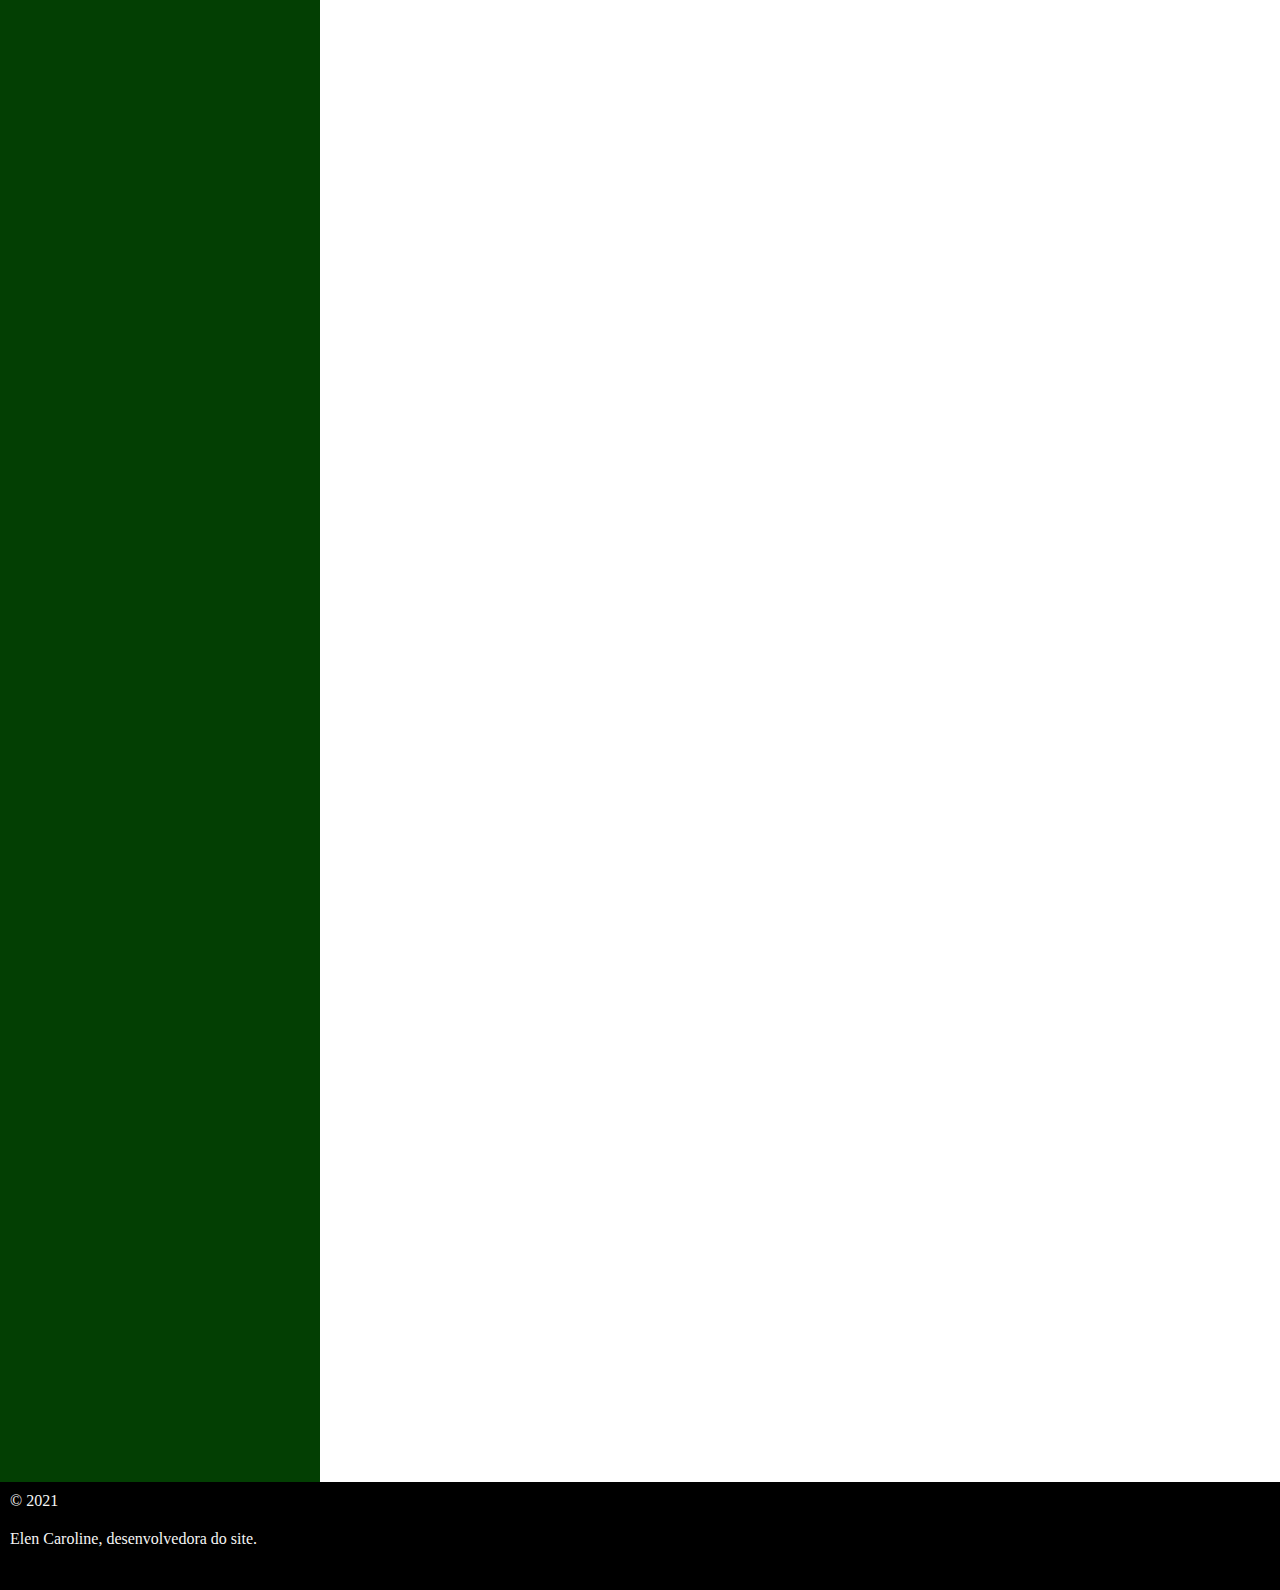
<file: sobre.html>
<!DOCTYPE html>
<html lang="en">
<head>
    <meta charset="UTF-8">
    <meta http-equiv="X-UA-Compatible" content="IE=edge">
    <meta name="viewport" content="width=device-width, initial-scale=1.0">
    <link rel="stylesheet" href="style.css">
    <link rel="icon" href="img/meio-ambiente.png">
    <title>Sobre</title>
</head>
<body>
    <div class="container-sobre">
        <section class="header">
        <img src="img/capivarinha.png" alt="">
    </section>
    
    <section class="nav">
        <nav >
            <ul>
                <li>
                    <a href="index.html">Home</a>
                    <a href="serra-japi.html">Serra do Japi</a>
                    <a href="mata-ciliar.html">Mata Ciliar</a>
                    <a href="park.html">Parques</a>
                    <a href="passeios-hospedagem.html">Passeios e Hospedagem</a>
                    <a href="#">Sobre</a>
                </li>
            </ul>
        </nav>
    </section>

    <section>
        <main class="conteudo-sobre">
            <div class="sobre-1">

            </div>
            <div class="sobre-2">

                <h1>Sobre o Trabalho</h1>
                <p>
                    Esse site foi criado conforme solicitado na APS Desenvolvimento de um site de XHTML
                </p>
                <p>
                    Para ter acesso ao código fonto acesse https://github.com/ElenC/aps-meioambiente
                </p>

                <h1> Fonte das imagens utilizadas no trabalho</h1>

                <div class="img-sobre">
                    <h3>Serra do Japi</h3>
                    <div class="img1">
                        <img src="img/serra1.jpg" alt="" width="400px">
                        <p>
                            <strong>Fonte:</strong> https://jundiai.sp.gov.br/
                            noticias/2013/03/05/ serra-do-japi-comemoracao-marca-30-anos-de-tombamento/
                        </p>
                    </div>
                    <div class="img1">
                        <img src="img/serra2.jpg" alt="" width="400px">
                        <p>
                            <strong>Fonte:</strong> Não Encontrada
                        </p>
                    </div> 
                    <div class="img1">
                        <img src="img/serra3.jpg" alt="" width="400px">
                        <p>
                            <strong>Fonte:</strong> https://jundiai.sp.gov.br/noticias/2020/06/03/jundiai-celebra-desenvolvimento-com-biodiversidade-e-respeito-ao-meio-ambiente/
                        </p>
                    </div>

                    <h3>Mata Ciliar</h3>

                    <div class="img1">
                        <img src="img/mata-ciliar1.jpg" alt="" width="400px">
                        <p>
                            <strong>Fonte:</strong> http://mataciliar.org.br/site/adote-um-animal/
                        </p>
                    </div>
                    <div class="img1">
                        <img src="img/mata-ciliar2.png" alt="" width="400px">
                        <p>
                            <strong>Fonte:</strong> https://secure.avaaz.org/community_petitions/po/josy_oliveira
                            _instituto_mata_ciliar_que_abriga_mais_de_800_animais_em_jundiai
                            _corre_o_risco_de_despejo/
                        </p>
                    </div>

                    <h3>Parques</h3>
                    <div class="img1">
                        <img src="img/parque-da-cidade.jpg" alt="" width="400px">
                        <p>
                           <strong>Fonte:</strong>  https://www.cidadeecultura.com/parque-da-cidade-jundiai/
                        </p>
                    </div>
                    <div class="img1">
                        <img src="img/jardim-botanico.jpg" alt="" width="400px">
                        <p>
                            <strong>Fonte:</strong>  https://www.flickr.com/photos/brunopmuniz/8001788183
                        </p>
                    </div>

                    <div class="img1">
                        <img src="img/botanico-eloy.jpg" alt="" width="400px">
                        <p>
                            <strong>Fonte:</strong> https://www.jundiaqui.com.br/geral/veja-quais-sao-os-parques-que-reabrem-em-jundiai-a-partir-desta-segunda/
                        </p>
                    </div>

                    <h3>Passeios e Hospedagem</h3>

                    <div class="img1">
                        <img src="img/hospedagem1.jpg" alt="" width="400px">
                        <p>
                            <strong>Fonte:</strong> https://catracalivre.com.br/viagem-livre/hotel-oferece-imersao-natureza-na-serra-do-japi-em-jundiai/
                        </p> 
                    </div>
                    <div class="img1">
                        <img src="img/hospedagem2.jpg" alt="" width="400px">
                        <p>
                            <strong>Fonte:</strong> https://www.booking.com/hotel/br/solar-das-primaveras.pt-br.html
                        </p>
                    </div>
                    <div class="img1">
                        <img src="img/hospedagem3.jpg" alt="" width="400px">
                        <p>
                            <strong>Fonte:</strong> https://serradojapi.jundiai.sp.gov.br/institucional/base/
                        </p>
                    </div>

                    <div class="img1">
                        <img src="img/hospedagem4.jpg" alt="" width="400px">
                        <p>
                            <strong>Fonte:</strong> https://jundiai.sp.gov.br/noticias/2019/01/22/cachoeira-de-morangaba-passa-por-vistoria-e-limpeza/
                        </p>
                    </div>
                </div>
                <div class="referencia">
                    <h1>Referência</h1>

                    <h3>Serra do Japi</h3>
                    <p>
                        https://turismo.jundiai.sp.gov.br/atrativos/ecoturismo/
                    </p>
                    <p>
                        https://serradojapi.jundiai.sp.gov.br/
                    </p>
                    <p>
                        https://portaljapy.com.br/serra-do-japi-passeio-quem-ama-natureza/
                    </p>

                    <h3>Mata Ciliar</h3>
                    <p>
                        http://mataciliar.org.br/site/
                    </p>

                    <h3>
                        Parques
                    </h3>

                    <p>
                        https://parquedacidade.jundiai.sp.gov.br/
                    </p>
                    <p>
                        https://daejundiai.com.br/parque-da-cidade-old/
                    </p>
                    <p>
                        https://jardimbotanico.jundiai.sp.gov.br/
                    </p>
                    <p>
                        https://jundiai.sp.gov.br/infraestrutura-e-servicos-publicos/parques-municipais/parque-botanico-eloy-chaves/
                    </p>
                    <p>
                        https://jundiai.sp.gov.br/infraestrutura-e-servicos-publicos/parques-municipais/parque-botanico-eloy-chaves/
                    </p>

                    <h3>Passeios e Hospedagem</h3>
                    <p>
                        https://www.hotelbrisadojapi.com.br/
                    </p>
                    <p>
                        https://www.montanhasdojapi.com/
                    </p>
                    <p>
                        https://serradojapi.jundiai.sp.gov.br/institucional/base/
                    </p>
                </div>

            </div>
        </main>
    </section>
    <section>
        <footer>
            <p>
                &copy; 2021
            </p>
            <p> 
                
                Elen Caroline, desenvolvedora do site.
            </p>
           
        </footer>
    </section>
    </div>
    
</body>
</html>
</file>
<file: style.css>
@import url('https://fonts.googleapis.com/css2?family=Poppins:ital,wght@0,200;0,300;0,400;1,200&display=swap');
@import url('https://fonts.googleapis.com/css2?family=Heebo:wght@300;400&display=swap');

:root{
    --primary1: #90EE90;  
    --primary2: #000000;
    --primary3: #ffffff;

    --second1: #3CB371;
    --second2: #F5F5F5;
    --second3: #033f03;
    --second4: #df0000;
    --second5: #5e5e5e;
}

*{
    padding: 0;
    margin: 0;
}

/*HOME*/

.header{
    display: flex;
    justify-content: center;
    align-items: center;
    height: 15vh;
}

.header img{
    width: 170px;
    height: 100px;
    margin: 10px;
}

.nav{
    display: flex;
    flex-direction: column;
    justify-content: flex-start;
    align-items: flex-start;
    height: 8vh;
}

ul{
    margin: 10px;
}

ul li{
    list-style-type: none;
}
ul a{
    position: relative;
    text-decoration: none;
    margin: 10px;
    padding: 5px;
    font-family: Heebo;
    color: var(--primary2);
}

ul a::after{
    content: "";
    position: absolute;
    width: 0;
    height: 1px;
    background-color:var(--second4);
    left: 0;
    bottom: 0;
}

ul a:hover::after{
    width: 100%;
    transition: width 0,3s ease-in-out;
}

.conteudo-principal{
    display: flex;
    flex-direction: row;
}

.card-1{
    display: flex;
    flex-direction: column;
    justify-content: center;
    width: 35vw;
    height: 65vh;
   
}

.card-1 p{
    text-align: center;
    margin: 10px;
    color: var(--primary2);
    font-size: 1.1rem;
}

.card-2{
    display: grid;
    grid-template: 1fr 1fr / 1fr 1fr;
    width: 65vw;
    height: 65vh;
    background-color: var(--second3);
}

.card-2 img{
    border-radius: 10%;
}

/*PARQUES*/

.conteudo-park{
    display: flex;
    flex-direction: row;
}

.cont-1{
    width: 25vw;
    height: 332vh;
    background-color: var(--second4);
}

.cont-2{
    width: 75vw;
    height: 79vh;  
}

.park-1 {
    display: flex;
    flex-direction: column;
    margin: 10px;
    padding: 10px;
}

h2{
    font-family: 'Poppins';
    font-size: 2em;
   
}

 h2::after{
    content: "";
    display: block;
    width: 60px;
    height: 3px;
    background-color:var(--second4);
}

.localizacao{
    display: flex;
    flex-direction: row;
    justify-content: flex-start;
    align-items: flex-start;
    margin: 10px;
}

.localizacao p{
    margin-top: 15px;
    color: rgb(82, 81, 81);
    font-weight: bold;
}

img{
    margin: 12px;
}

p{
    color: var(--second5);
    margin: 5px;
    font-family: 'Lato';
    font-size: 1em;
}

.park-2{
    display: flex;
    flex-direction: column;
    margin: 10px;
    padding: 10px;
}

.park-3{
    display: flex;
    flex-direction: column;
    margin: 10px;
    padding: 10px;
}

/*Serra do Japi*/

.conteudo-serra{
    display: flex;
    flex-direction: row;
}

.part-1{
    width: 25vw;
    height: 88vh;
    background-color: var(--second4);
}

.img{
    justify-content: center;
    align-items: center;
    margin-top: 15px;
}

.part-2{
    width: 75vw;
    height: 74vh;
}

.title{
    font-family: 'Poppins';
    font-size: 2rem;
    text-align: center;
}

.part-2 p{
    margin: 20px;
    text-align: center;
}

.part-2 a{
    list-style-type: none;
    text-decoration: none;
    color: var(--second5);
}

.part-2 a:hover{
    color: var(--second1);
}

/*Mata Ciliar*/

.conteudo-mata{
    display: flex;
    flex-direction: row;
}

.mata-1{
    width: 25vw;
    height: 120vh;
    background-color: var(--second4);
}

.mata-2{
    width: 75vw;
    height: 74vh;  
}

.mata-info h1{
    font-family: 'Poppins';
    text-align: center;
    margin: 10px;
}

.mata-info p{
    margin: 25px;
    text-align: center;
}

.img-mataciliar{
    display: grid;
    grid-template: 1fr 1fr / 1fr 1fr;
    height: 47vh;
}

.img-mataciliar p{
    text-align: center;
    font-size: 1rem;
}

.img-mataciliar a{
    color: black;
    text-decoration: none;
    font-weight: bold;
}

.img-mataciliar a:hover{
    color: var(--second1);
}

/*Passeios e Hospedagem*/

.conteudo-hospedagem{
    display: flex;
    flex-direction: row;
}

.hospedagem-1{
    width: 25vw;
    height: 420vh;
    background-color: var(--second4);
}

.hospedagem-2{
    width: 75vw;
    height: 74vh;
}

.hospedagem-2 h1{
    font-size: 2.5em;
    font-family: 'Poppins';
    text-align: center;
    margin: 10px;
}

.passeios-hosp h2{
    margin: 15px;
}

.passeios-hosp img{
    margin: 15px;
}

.passeios-hosp p{
    margin: 15px;
}

/*SOBRE*/

.conteudo-sobre{
    display: flex;
    flex-direction: row;
}

.sobre-1{
    min-width: 25vw;
    height: 675vh;
    background-color: var(--second3);
}

.sobre-2{
    min-width: 70vw;
    height: 77vh;
}

.sobre-2 h1{
    text-align: center;
    font-size: 1.6rem;
    font-family: 'Poppins';
    margin: 30px;
}

.sobre-2 p{
    text-align: center;
    margin: 10px;
}

h3{
    font-family: 'Poppins';
    margin: 10px;
}

.img-sobre .img1{
    display: flex;
    flex-direction: row;
}

.img1 p{
    margin-top: 150px;
    text-align: left;
}

.referencia p{
    text-align: left;
}

/*Footer*/

footer{
    background-color: var(--primary2);
    display: flex;
    flex-direction: column;
    height: 12vh;
}

footer p{
    color: var(--second2);
    margin: 10px;
}
</file>
